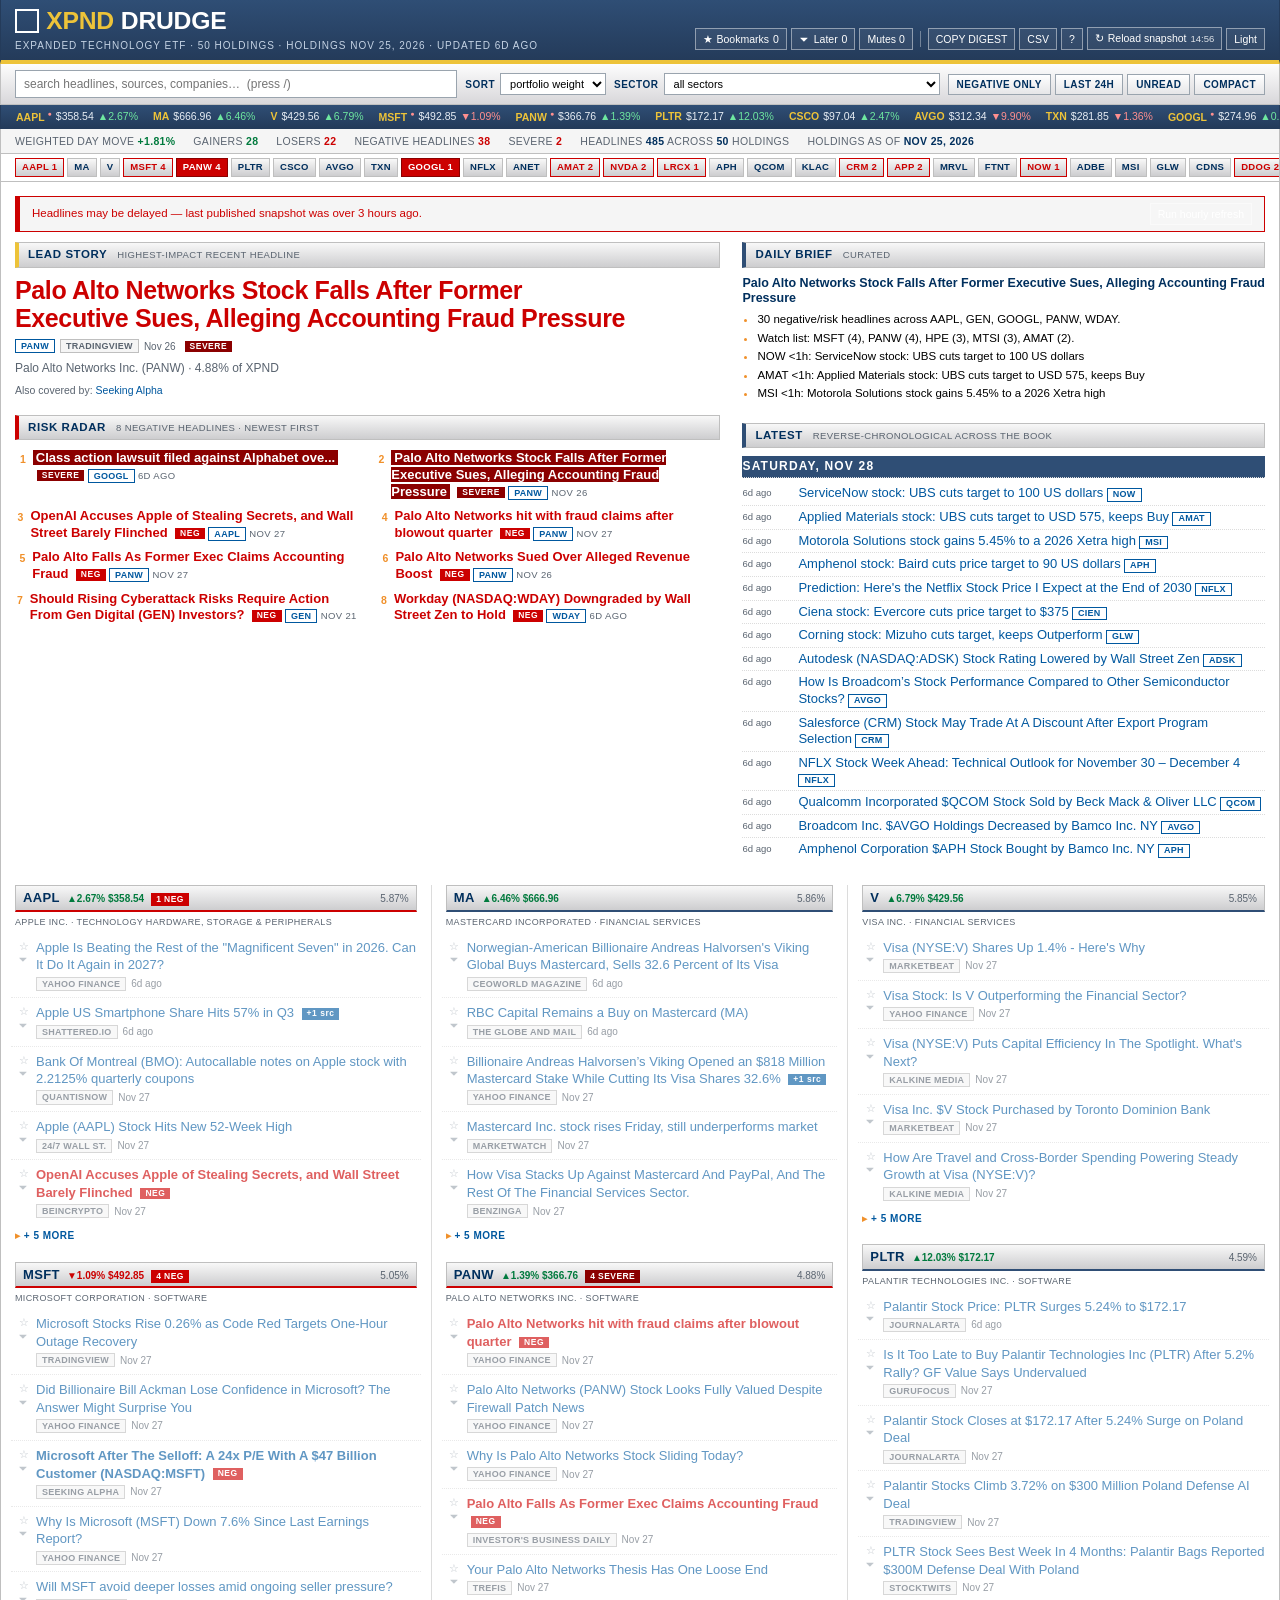
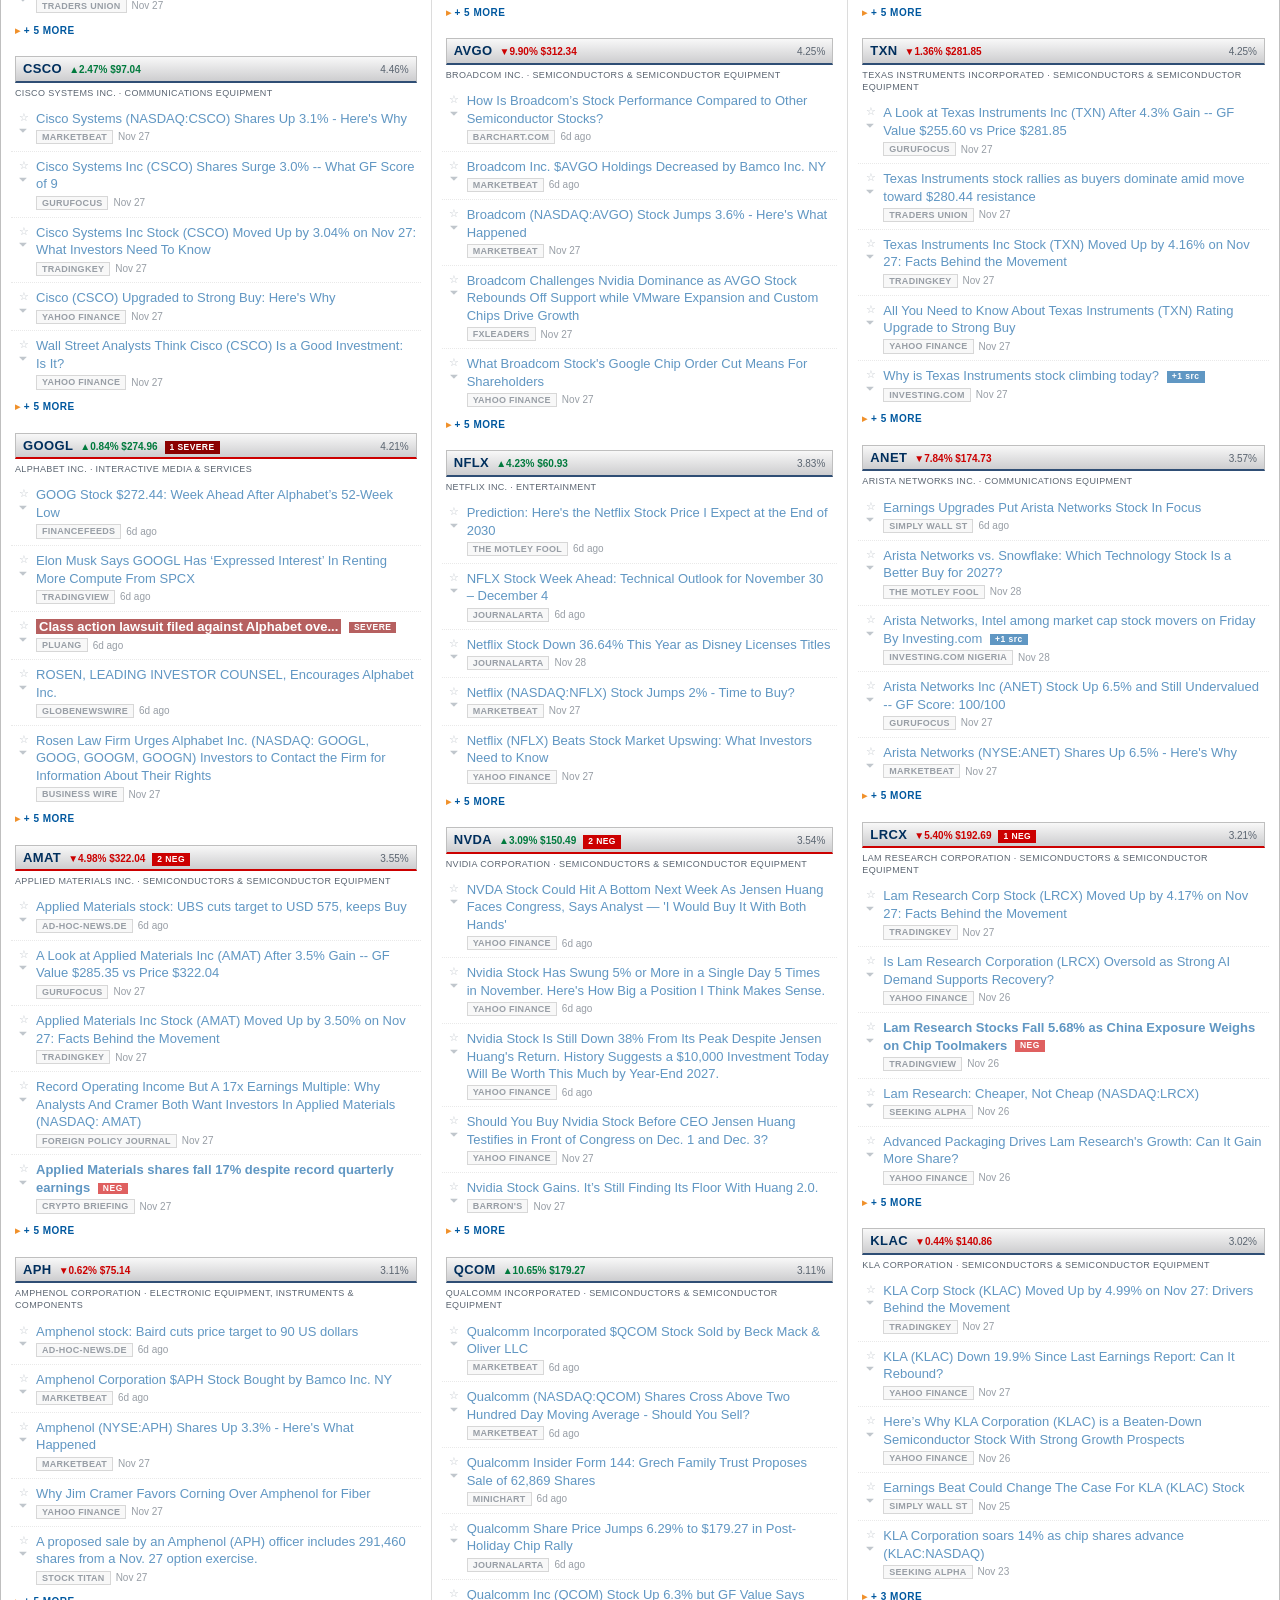
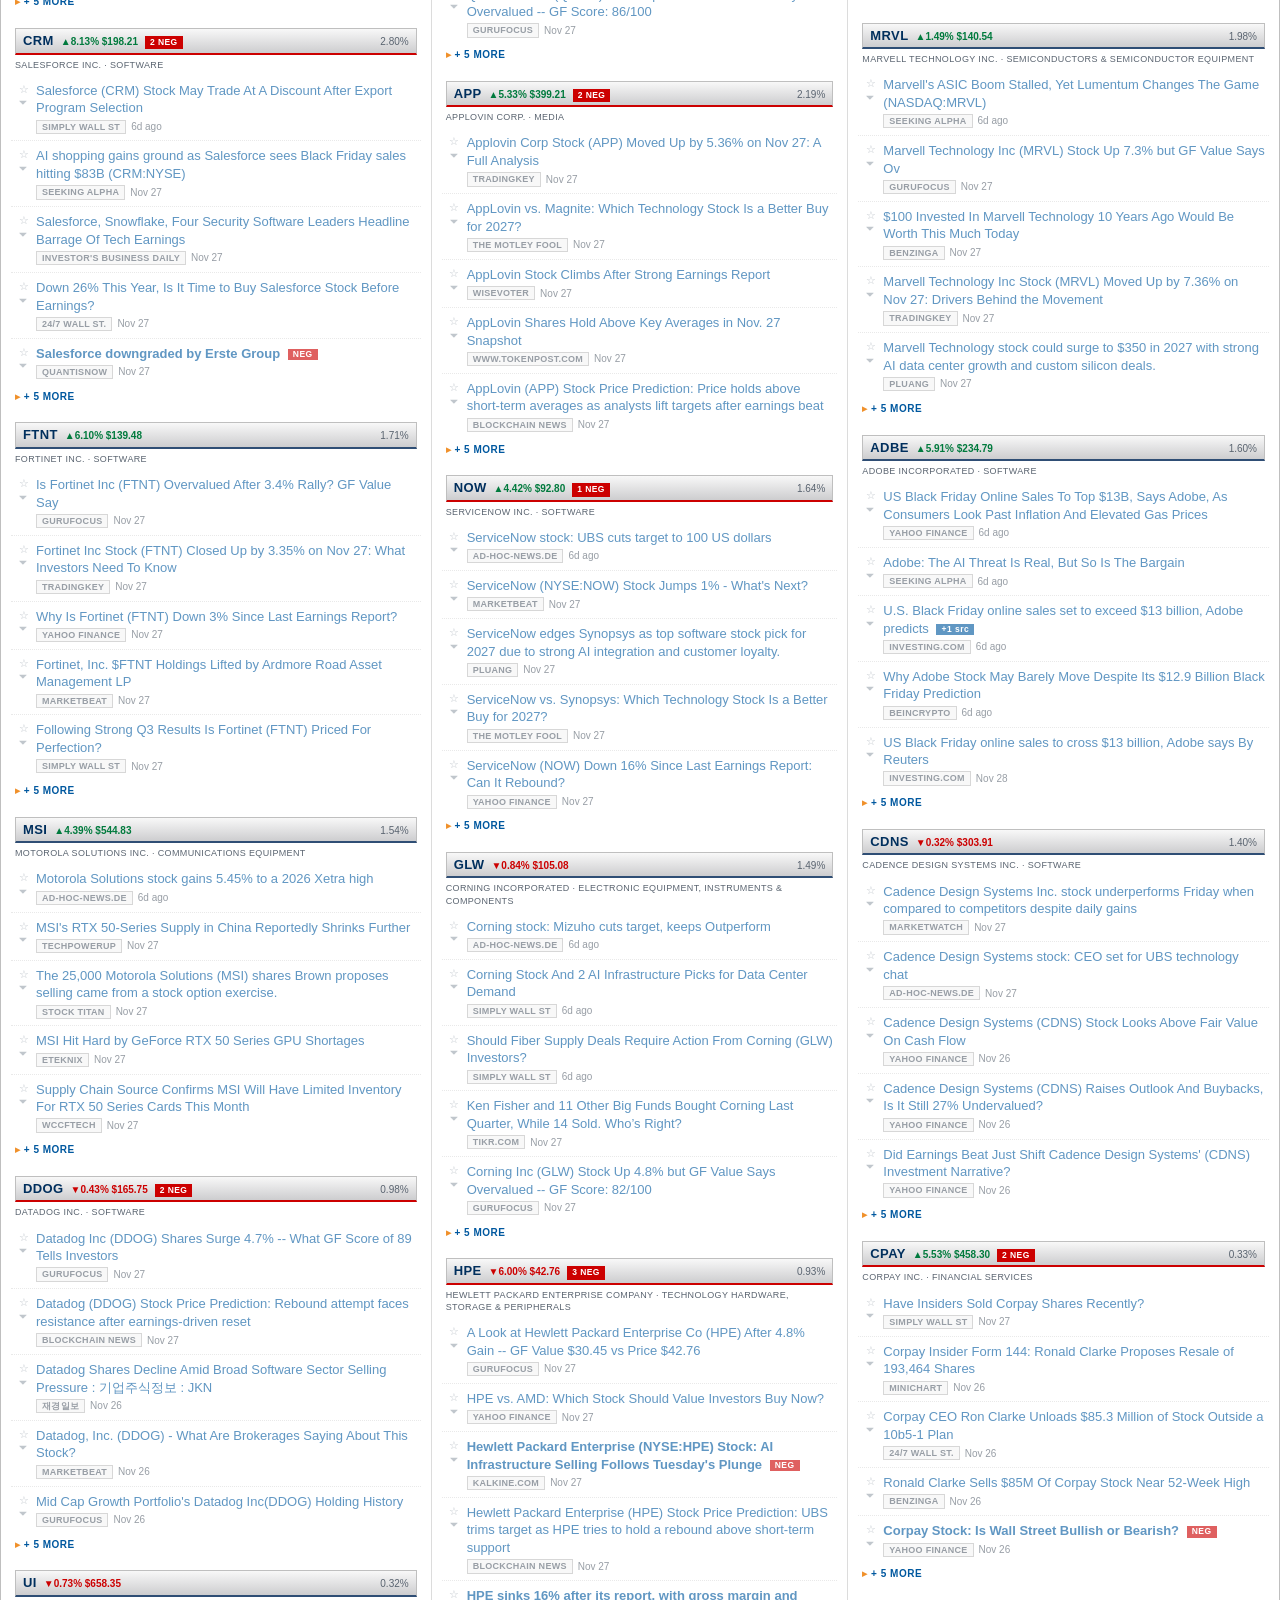
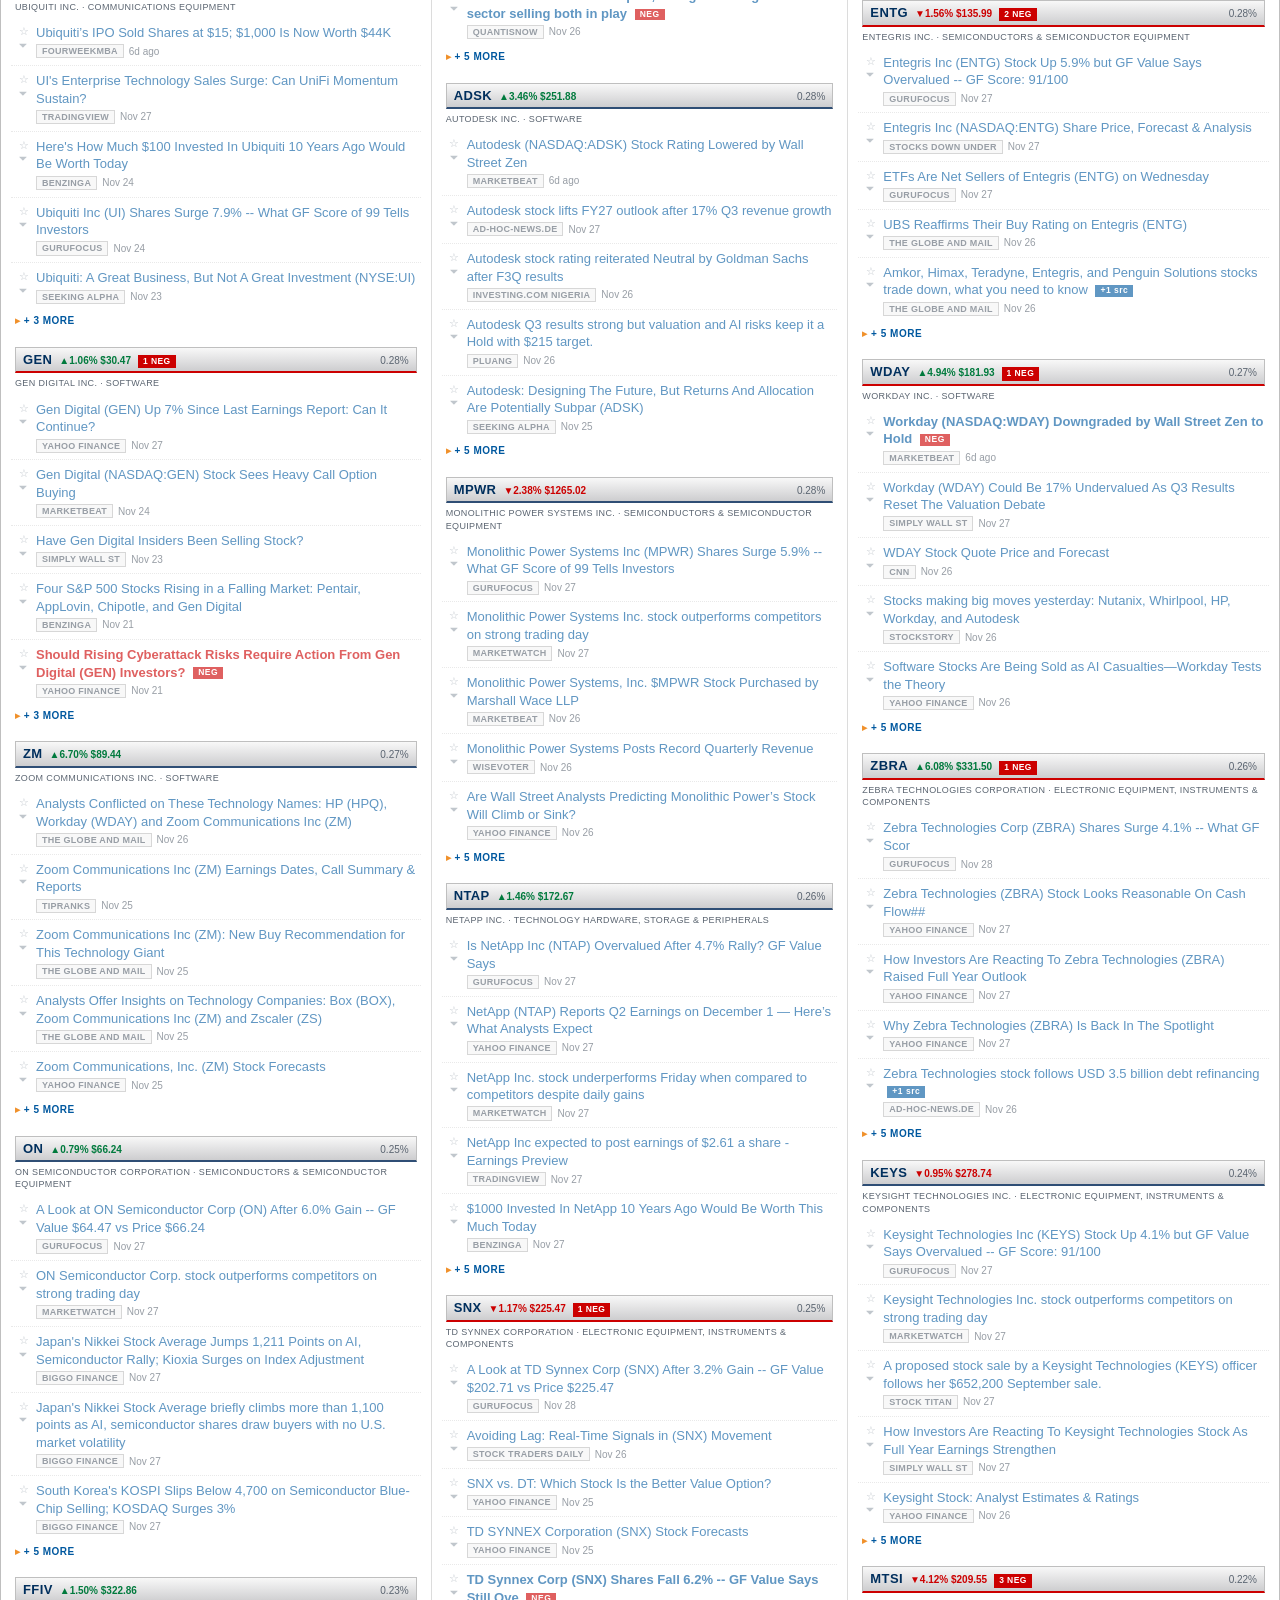
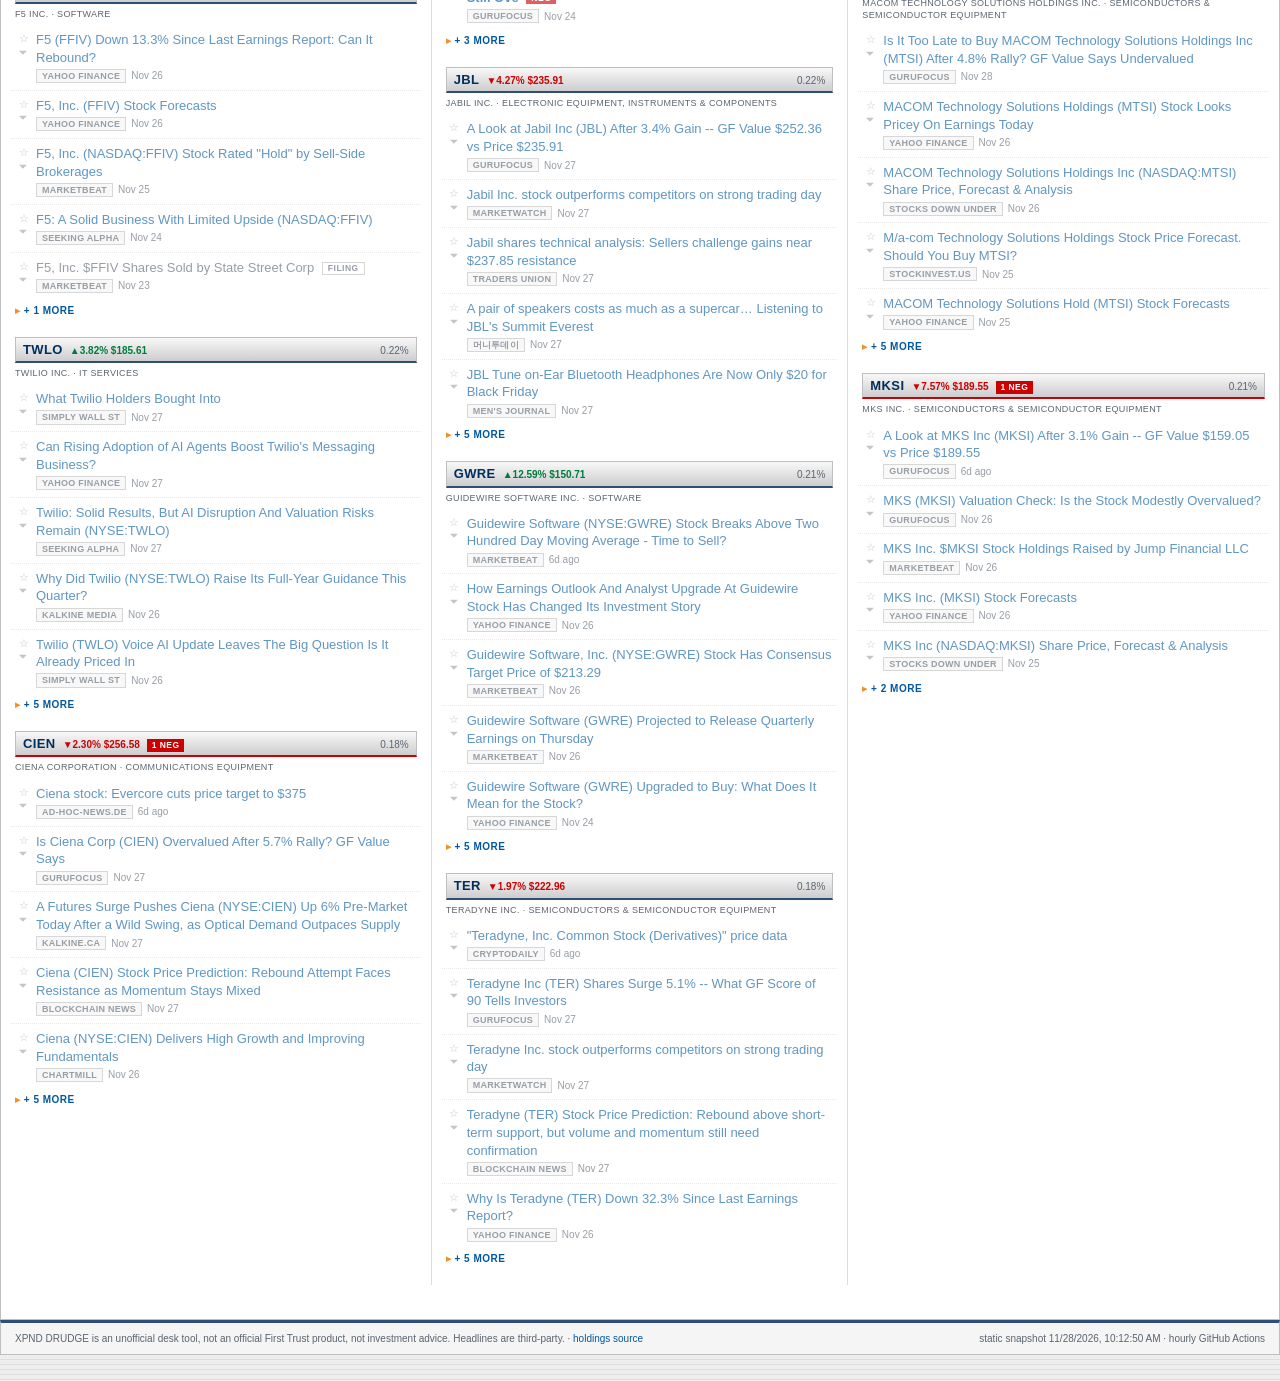
<file: site/index.html>
<!DOCTYPE html>
<html lang="en" data-theme="light" data-density="comfortable">
<head>
  <meta charset="UTF-8" />
  <meta name="viewport" content="width=device-width, initial-scale=1" />
  <title>XPND DRUDGE</title>
  <link rel="stylesheet" href="static/style.css" />
  <meta name="theme-color" content="#2f4e75" />
  <link rel="icon" href="data:image/svg+xml,<svg xmlns='http://www.w3.org/2000/svg' viewBox='0 0 32 32'><rect fill='%232f4e75' width='32' height='32'/><rect fill='%23edc339' y='27' width='32' height='5'/><text x='16' y='22' text-anchor='middle' fill='%23ffffff' font-size='16' font-family='Arial,Helvetica,sans-serif' font-weight='700'>X</text></svg>" />
</head>
<body>
  <a class="skip-link" href="#columns">Skip to company sections</a>

  <div class="sticky-top">
    <header class="site-header">
      <div class="header-row">
        <button type="button" class="masthead" id="btn-home" title="Back to home view">
          <span class="logo"><span class="siren">XPND</span> DRUDGE</span>
          <span class="tagline" id="tagline">expanded technology etf · loading</span>
        </button>
        <div class="toolbar">
          <button type="button" class="tool-btn" id="btn-bookmarks" aria-label="Bookmarks">★ <span class="tool-label">Bookmarks</span> <span data-count="bookmarks">0</span></button>
          <button type="button" class="tool-btn" id="btn-queue" aria-label="Read later">⏷ <span class="tool-label">Later</span> <span data-count="queue">0</span></button>
          <button type="button" class="tool-btn" id="btn-mutes" aria-label="Manage mutes">Mutes <span data-count="mutes">0</span></button>
          <span class="tool-sep" aria-hidden="true"></span>
          <button type="button" class="tool-btn" id="btn-digest" aria-label="Copy risk digest">COPY DIGEST</button>
          <button type="button" class="tool-btn" id="btn-csv" aria-label="Download alerts CSV">CSV</button>
          <button type="button" class="tool-btn" id="btn-help" aria-label="Keyboard shortcuts">?</button>
          <button type="button" class="tool-btn" id="btn-refresh" aria-label="Refresh news" title="Refresh news">↻ <span class="tool-label" id="refresh-label">Refresh news</span> <span id="refresh-countdown"></span></button>
          <button type="button" class="tool-btn" id="btn-theme" aria-label="Theme: light. Switch to dark." title="Currently light. Click to switch.">Light</button>
        </div>
      </div>

      <div class="control-row">
        <input
          id="search"
          type="search"
          placeholder="search headlines, sources, companies…  (press /)"
          autocomplete="off"
          aria-label="Search headlines"
        />
        <label class="ctl">
          <span>sort</span>
          <select id="sort" aria-label="Sort companies">
            <option value="weight">portfolio weight</option>
            <option value="recent">newest news</option>
            <option value="negative">most negative</option>
            <option value="move">biggest mover</option>
            <option value="alpha">ticker A–Z</option>
          </select>
        </label>
        <label class="ctl">
          <span>sector</span>
          <select id="sector" aria-label="Filter by sector">
            <option value="">all sectors</option>
          </select>
        </label>
        <div class="chips" role="group" aria-label="Filters">
          <button type="button" class="chip" data-filter="neg">negative only</button>
          <button type="button" class="chip" data-filter="24h">last 24h</button>
          <button type="button" class="chip" data-filter="unread">unread</button>
          <button type="button" class="chip" id="btn-density">compact</button>
        </div>
      </div>
    </header>

    <div id="ticker" class="ticker-bar" hidden role="region" aria-label="XPND quotes"></div>
    <div id="summary" class="summary-bar" hidden></div>
    <nav id="index-strip" class="index-strip" aria-label="Jump to company" hidden></nav>
  </div>

  <main class="main">
    <div id="banners" aria-live="polite"></div>

    <div id="skeleton" class="skeleton" aria-hidden="true">
      <div class="sk-block sk-lg"></div>
      <div class="sk-cols">
        <div><div class="sk-block"></div><div class="sk-block"></div><div class="sk-block"></div></div>
        <div><div class="sk-block"></div><div class="sk-block"></div><div class="sk-block"></div></div>
        <div><div class="sk-block"></div><div class="sk-block"></div><div class="sk-block"></div></div>
      </div>
    </div>

    <p id="status" class="status" role="status" aria-live="polite">Loading headlines…</p>

    <div id="home-view" hidden>
      <div class="top-grid">
        <div class="top-main">
          <section id="lead-story" class="panel" hidden></section>
          <section id="trending" class="panel" hidden></section>
        </div>
        <div class="top-side">
          <section id="daily-brief" class="panel" hidden></section>
          <section id="latest" class="panel" hidden></section>
        </div>
      </div>
      <div id="columns" class="columns"></div>
    </div>

    <div id="list-view" hidden></div>
  </main>

  <footer class="site-footer">
    <span id="footer-left">
      XPND DRUDGE is an unofficial desk tool, not an official First Trust product, not investment advice. Headlines are third-party.
      · <a href="https://www.ftportfolios.com/Retail/Etf/EtfHoldings.aspx?Ticker=XPND" target="_blank" rel="noopener">holdings source</a>
    </span>
    <span id="footer-right"></span>
  </footer>

  <div id="hover-card" class="hover-card" hidden></div>
  <div id="toasts" class="toasts" aria-live="polite"></div>

  <div id="mutes-modal" class="modal" hidden>
    <div class="modal-card" role="dialog" aria-modal="true" aria-label="Manage mutes">
      <header class="modal-head">
        <h2>Manage mutes</h2>
        <button type="button" id="btn-close-mutes" class="tool-btn" aria-label="Close">✕</button>
      </header>
      <div id="mutes-body" class="modal-body"></div>
      <footer class="modal-foot">
        <button type="button" id="btn-restore-all" class="tool-btn">Restore all</button>
      </footer>
    </div>
  </div>

  <div id="help-modal" class="modal" hidden>
    <div class="modal-card" role="dialog" aria-modal="true" aria-label="Keyboard shortcuts">
      <header class="modal-head">
        <h2>Keyboard shortcuts</h2>
        <button type="button" id="btn-close-help" class="tool-btn" aria-label="Close">✕</button>
      </header>
      <div class="modal-body">
        <div class="kbd-row"><kbd>/</kbd><span>focus search</span></div>
        <div class="kbd-row"><kbd>r</kbd><span id="help-refresh">reload published snapshot</span></div>
        <div class="kbd-row"><kbd>t</kbd><span>toggle dark / light</span></div>
        <div class="kbd-row"><kbd>n</kbd><span>negative headlines only</span></div>
        <div class="kbd-row"><kbd>h</kbd><span>last 24 hours only</span></div>
        <div class="kbd-row"><kbd>u</kbd><span>unread only</span></div>
        <div class="kbd-row"><kbd>b</kbd><span>bookmarks view</span></div>
        <div class="kbd-row"><kbd>l</kbd><span>read-later view</span></div>
        <div class="kbd-row"><kbd>d</kbd><span>copy risk digest</span></div>
        <div class="kbd-row"><kbd>c</kbd><span>toggle compact density</span></div>
        <div class="kbd-row"><kbd>g</kbd><span>back to home view</span></div>
        <div class="kbd-row"><kbd>Esc</kbd><span>close panels / clear search</span></div>
      </div>
    </div>
  </div>

  <script>
    window.XPND_CONFIG = {
      mode: "static",
      basePath: "/xpnd-drudge/",
      dataUrl: "data/dashboard.json",
      csvUrl: "data/alerts.csv",
      workflowUrl: "https://github.com/PNelsonFTP/xpnd-drudge/actions/workflows/refresh-pages.yml"
    };
  </script>
  <script src="static/app.js" defer></script>
</body>
</html>
</file>
<file: site/static/style.css>
/* XPND DRUDGE — styled to the First Trust Portfolios design system.
   Palette sampled from ftportfolios.com:
     banner navy #2F4E75 / #243B5A      gold rule #EDC339
     link blue  #00589F                 heading navy #002F5D
     orange bullet #F0902A              silver header #F8F8F8 -> #CDCDCF
     panels #F5F5F5 / #EFEFEF           rules #BFBFBF / #C0C0C0
     Arial, Helvetica, sans-serif throughout                                  */

:root {
  --font-sans: Arial, Helvetica, sans-serif;
  --font-num: "Helvetica Neue", Arial, Helvetica, sans-serif;

  /* First Trust brand */
  --ft-navy: #2f4e75;
  --ft-navy-dark: #243b5a;
  --ft-navy-deep: #002f5d;
  --ft-gold: #edc339;
  --ft-orange: #f0902a;
  --ft-blue: #00589f;
  --ft-silver-top: #f8f8f8;
  --ft-silver-bot: #cdcdcf;
  --ft-menu-top: #fdfdfd;
  --ft-menu-bot: #d8d7da;

  /* Surfaces */
  --color-bg: #ffffff;
  --color-surface: #f5f5f5;
  --color-surface-2: #efefef;
  --color-fg: #000000;
  --color-muted: #5a6470;
  --color-line: #bfbfbf;
  --color-line-soft: #dcdcdc;
  /* bg-stripes.gif is a 14x15 tile: #eeeeee with a 1px #dddddd rule every 5px */
  --page-bg: #eeeeee;
  --page-stripe: repeating-linear-gradient(
    180deg,
    #eeeeee 0 4px,
    #dddddd 4px 5px
  );

  /* Semantics */
  --color-link: var(--ft-blue);
  --color-visited: #5a3f96;
  --color-siren: #cc0000;
  --color-severe: #8b0000;
  --color-accent: var(--ft-blue);
  --color-up: #007a3d;
  --color-down: #cc0000;

  --row-pad: 6px;
  --hl-size: 13px;
  --shell-max: 1500px;
}

[data-theme="dark"] {
  color-scheme: dark;
  --color-bg: #0e1b2a;
  --color-surface: #16273a;
  --color-surface-2: #1d3149;
  --color-fg: #e8eef5;
  --color-muted: #93a6b9;
  --color-line: #2b425e;
  --color-line-soft: #223549;
  --page-bg: #0a1522;
  --page-stripe: repeating-linear-gradient(
    180deg,
    #0a1522 0 4px,
    #0d1a29 4px 5px
  );
  --ft-silver-top: #22374f;
  --ft-silver-bot: #16273a;
  --ft-menu-top: #1d3149;
  --ft-menu-bot: #142334;
  --color-link: #6fb3e8;
  --color-visited: #b39ae0;
  --color-siren: #ff4d4d;
  --color-severe: #ff7a29;
  --color-up: #35c26b;
  --color-down: #ff4d4d;
}

[data-density="compact"] {
  --row-pad: 3px;
  --hl-size: 12px;
}

* { box-sizing: border-box; }

html { scroll-behavior: smooth; }

html, body {
  margin: 0;
  padding: 0;
  background-color: var(--page-bg);
  background-image: var(--page-stripe);
  color: var(--color-fg);
  font-family: var(--font-sans);
  font-size: 13px;
  line-height: 1.35;
  -webkit-font-smoothing: antialiased;
}

a { color: var(--color-link); text-decoration: none; }
a:hover { text-decoration: underline; }

::selection { background: var(--ft-navy); color: #fff; }

button { font: inherit; color: inherit; background: none; border: 0; cursor: pointer; }

:focus-visible { outline: 2px solid var(--ft-orange); outline-offset: 1px; }

.siren { color: var(--color-siren); }

.skip-link {
  position: absolute;
  left: -9999px;
  top: 0;
  background: var(--ft-navy);
  color: #fff;
  padding: 8px 12px;
  z-index: 100;
}

.skip-link:focus { left: 8px; top: 8px; }

/* ---------- sticky chrome ---------- */
.sticky-top {
  position: sticky;
  top: 0;
  z-index: 40;
  background-color: var(--page-bg);
  background-image: var(--page-stripe);
}

/* Navy banner with the gold rule underneath — First Trust masthead */
.header-row {
  display: flex;
  align-items: flex-end;
  justify-content: space-between;
  gap: 12px;
  padding: 9px 14px 8px;
  max-width: var(--shell-max);
  margin: 0 auto;
  background: linear-gradient(180deg, var(--ft-navy) 0%, var(--ft-navy-dark) 100%);
  border-bottom: 4px solid var(--ft-gold);
  border-left: 1px solid var(--ft-navy-dark);
  border-right: 1px solid var(--ft-navy-dark);
}

.masthead {
  display: flex;
  flex-direction: column;
  align-items: flex-start;
  text-align: left;
  padding: 0;
}

.logo {
  display: inline-flex;
  align-items: center;
  gap: 7px;
  font-weight: 700;
  letter-spacing: -0.01em;
  line-height: 1;
  font-size: clamp(1.35rem, 3.4vw, 1.9rem);
  color: #ffffff;
}

/* Outlined square echoing the First Trust logo mark */
.logo::before {
  content: "";
  width: 0.82em;
  height: 0.82em;
  border: 2px solid #ffffff;
  flex: none;
}

.logo .siren { color: var(--ft-gold); }

.tagline {
  margin-top: 5px;
  font-size: 10px;
  text-transform: uppercase;
  letter-spacing: 0.1em;
  color: #c5d3e4;
}

.toolbar {
  display: flex;
  align-items: center;
  gap: 4px;
  flex-wrap: wrap;
  justify-content: flex-end;
  padding-bottom: 2px;
}

.tool-sep {
  width: 1px;
  height: 16px;
  background: rgba(255, 255, 255, 0.35);
  margin: 0 3px;
}

.tool-btn {
  font-size: 10.5px;
  padding: 3px 7px;
  border: 1px solid rgba(255, 255, 255, 0.45);
  color: #ffffff;
  background: rgba(255, 255, 255, 0.06);
  white-space: nowrap;
}

.tool-btn:hover,
.tool-btn.active {
  color: var(--ft-navy-dark);
  background: var(--ft-gold);
  border-color: var(--ft-gold);
}

#refresh-countdown { font-size: 9.5px; opacity: 0.85; }

.tool-label { margin: 0 1px; }

/* Silver menu bar, matching .menu_silver */
.control-row {
  display: flex;
  align-items: center;
  gap: 8px;
  flex-wrap: wrap;
  padding: 6px 14px;
  max-width: var(--shell-max);
  margin: 0 auto;
  background: linear-gradient(180deg, var(--ft-menu-top) 0%, var(--ft-menu-bot) 100%);
  border: 1px solid #c0c0c0;
  border-top: 0;
}

[data-theme="dark"] .control-row { border-color: var(--color-line); }

#search {
  flex: 1 1 240px;
  min-width: 180px;
  background: #ffffff;
  border: 1px solid #9aa4ae;
  color: var(--color-fg);
  padding: 5px 8px;
  font: inherit;
  font-size: 12px;
  outline: none;
}

[data-theme="dark"] #search {
  background: var(--color-bg);
  border-color: var(--color-line);
}

#search:focus { border-color: var(--ft-blue); }

.ctl {
  display: inline-flex;
  align-items: center;
  gap: 5px;
  font-size: 10px;
  text-transform: uppercase;
  letter-spacing: 0.05em;
  color: var(--ft-navy-deep);
  font-weight: 700;
}

[data-theme="dark"] .ctl { color: var(--color-muted); }

.ctl select {
  font: inherit;
  font-size: 11px;
  text-transform: none;
  letter-spacing: 0;
  font-weight: 400;
  background: #ffffff;
  color: var(--color-fg);
  border: 1px solid #9aa4ae;
  padding: 3px 5px;
}

[data-theme="dark"] .ctl select {
  background: var(--color-bg);
  border-color: var(--color-line);
}

.chips { display: flex; gap: 4px; flex-wrap: wrap; }

.chip {
  font-size: 10px;
  font-weight: 700;
  text-transform: uppercase;
  letter-spacing: 0.04em;
  padding: 3px 8px;
  border: 1px solid #9aa4ae;
  background: linear-gradient(180deg, #ffffff 0%, #e6e6e8 100%);
  color: var(--ft-navy-deep);
}

[data-theme="dark"] .chip {
  background: var(--color-surface);
  border-color: var(--color-line);
  color: var(--color-muted);
}

.chip:hover { border-color: var(--ft-blue); color: var(--ft-blue); }

.chip.on {
  background: var(--ft-navy);
  border-color: var(--ft-navy-dark);
  color: #ffffff;
}

/* ---------- ticker ---------- */
.ticker-bar {
  max-width: var(--shell-max);
  margin: 0 auto;
  background: linear-gradient(180deg, var(--ft-navy) 0%, var(--ft-navy-dark) 100%);
  color: #e8eef5;
  border-left: 1px solid var(--ft-navy-dark);
  border-right: 1px solid var(--ft-navy-dark);
  border-bottom: 1px solid var(--ft-navy-dark);
  overflow: hidden;
  white-space: nowrap;
  padding: 0;
}

.ticker-track {
  display: inline-flex;
  width: max-content;
  will-change: transform;
  animation: ticker-scroll var(--ticker-duration, 80s) linear infinite;
}

.ticker-seq {
  display: inline-flex;
  align-items: center;
  padding: 4px 0;
}

.ticker-item {
  display: inline-flex;
  align-items: center;
  flex-shrink: 0;
  gap: 4px;
  margin-right: 15px;
  font-size: 10.5px;
  font-family: var(--font-num);
  font-variant-numeric: tabular-nums;
  color: #e8eef5;
}

.ticker-seq .ticker-item:first-child { margin-left: 15px; }

@keyframes ticker-scroll {
  from { transform: translateX(0); }
  to { transform: translateX(-50%); }
}

@media (hover: hover) {
  .ticker-bar:hover .ticker-track,
  .ticker-bar:focus-within .ticker-track {
    animation-play-state: paused;
  }
}

.ticker-item:hover { text-decoration: none; }
.ticker-item:hover .ticker-sym { text-decoration: underline; }
.ticker-sym { color: var(--ft-gold); font-weight: 700; }
.ticker-up { color: #6ee7a0; }
.ticker-down { color: #ff8f8f; }
.ticker-flat { color: var(--color-muted); }

.ticker-item.has-neg .ticker-sym::after {
  content: "\25CF";
  color: #ff8f8f;
  font-size: 7px;
  margin-left: 3px;
  vertical-align: super;
}

/* ---------- summary + index ---------- */
.summary-bar {
  display: flex;
  flex-wrap: wrap;
  gap: 5px 18px;
  align-items: center;
  padding: 5px 14px;
  max-width: var(--shell-max);
  margin: 0 auto;
  background: var(--color-surface);
  border: 1px solid var(--color-line);
  border-top: 0;
  font-size: 10.5px;
  text-transform: uppercase;
  letter-spacing: 0.03em;
  color: var(--color-muted);
}

.summary-item strong {
  color: var(--ft-navy-deep);
  font-weight: 700;
  font-variant-numeric: tabular-nums;
}

[data-theme="dark"] .summary-item strong { color: var(--color-fg); }

.summary-item.up strong { color: var(--color-up); }
.summary-item.down strong { color: var(--color-down); }
.summary-item.risk strong { color: var(--color-siren); }

.index-strip {
  display: flex;
  gap: 3px;
  overflow-x: auto;
  padding: 4px 14px;
  max-width: var(--shell-max);
  margin: 0 auto;
  background: var(--color-bg);
  border: 1px solid var(--color-line);
  border-top: 0;
  scrollbar-width: none;
}

.index-strip::-webkit-scrollbar { display: none; }

.index-chip {
  font-size: 9.5px;
  font-weight: 700;
  letter-spacing: 0.03em;
  padding: 2px 6px;
  border: 1px solid var(--color-line);
  background: linear-gradient(180deg, var(--ft-silver-top) 0%, var(--ft-silver-bot) 100%);
  color: var(--ft-navy-deep);
  white-space: nowrap;
}

.index-chip:hover {
  text-decoration: none;
  border-color: var(--ft-blue);
  color: var(--ft-blue);
}

[data-theme="dark"] .index-chip { color: var(--color-muted); }

.index-chip.neg { color: var(--color-siren); border-color: var(--color-siren); }
.index-chip.severe {
  background: var(--color-siren);
  border-color: var(--color-severe);
  color: #ffffff;
}

/* ---------- main ---------- */
.main {
  max-width: var(--shell-max);
  margin: 0 auto;
  padding: 14px 14px 34px;
  background: var(--color-bg);
  border: 1px solid var(--color-line);
  border-top: 0;
}

.status { text-align: center; color: var(--color-muted); padding: 20px 12px; margin: 0; }

/* skeleton */
.skeleton { padding: 8px 0 24px; }
.sk-cols { display: grid; grid-template-columns: repeat(3, 1fr); gap: 24px; }
.sk-block {
  height: 92px;
  margin-bottom: 14px;
  background: linear-gradient(90deg, #f2f2f2 25%, #e2e2e4 37%, #f2f2f2 63%);
  background-size: 400% 100%;
  animation: sk 1.4s ease infinite;
}
[data-theme="dark"] .sk-block {
  background: linear-gradient(90deg, var(--color-surface) 25%, var(--color-surface-2) 37%, var(--color-surface) 63%);
  background-size: 400% 100%;
}
.sk-lg { height: 120px; }

@keyframes sk {
  0% { background-position: 100% 50%; }
  100% { background-position: 0 50%; }
}

@media (prefers-reduced-motion: reduce) {
  html { scroll-behavior: auto; }
  .sk-block { animation: none; }
  .ticker-track { animation: none; }
  .ticker-bar {
    overflow-x: auto;
    scrollbar-width: thin;
  }
  .ticker-seq[aria-hidden="true"] { display: none; }
}

.banner {
  border: 1px solid var(--color-siren);
  border-left: 5px solid var(--color-siren);
  background: var(--color-surface);
  color: var(--color-siren);
  padding: 6px 12px;
  margin-bottom: 10px;
  font-size: 11.5px;
  display: flex;
  justify-content: space-between;
  gap: 12px;
  align-items: center;
}

.banner button {
  border: 1px solid currentColor;
  padding: 2px 7px;
  font-size: 10.5px;
}

.banner.info {
  border-color: var(--color-line);
  border-left-color: var(--ft-orange);
  color: var(--color-fg);
}

.banner.holdings {
  border-color: var(--ft-navy);
  border-left-color: var(--ft-gold);
  color: var(--color-fg);
}

.panel { margin-bottom: 18px; }

/* Section headers reuse the LargeSilverHeader treatment from ftportfolios */
.section-head {
  display: flex;
  align-items: baseline;
  gap: 10px;
  flex-wrap: wrap;
  background: linear-gradient(180deg, var(--ft-silver-top) 0%, var(--ft-silver-bot) 100%);
  border: 1px solid var(--color-line);
  border-left: 4px solid var(--ft-navy);
  padding: 4px 9px;
  margin-bottom: 8px;
}

#trending .section-head { border-left-color: var(--color-siren); }
#lead-story .section-head { border-left-color: var(--ft-gold); }

.section-title {
  margin: 0;
  text-transform: uppercase;
  letter-spacing: 0.05em;
  font-size: 11.5px;
  font-weight: 700;
  color: var(--ft-navy-deep);
}

[data-theme="dark"] .section-title { color: var(--color-fg); }

.section-meta {
  font-size: 9.5px;
  color: var(--color-muted);
  text-transform: uppercase;
  letter-spacing: 0.04em;
}

/* ---------- lead + rails ---------- */
.top-grid {
  display: grid;
  grid-template-columns: 1.35fr 1fr;
  gap: 22px;
  align-items: start;
}

.top-main, .top-side { display: flex; flex-direction: column; }

.lead-title {
  font-size: clamp(18px, 2.2vw, 25px);
  font-weight: 700;
  letter-spacing: -0.015em;
  line-height: 1.15;
  margin: 0 0 6px;
  text-wrap: balance;
}

.lead-title a { color: var(--ft-navy-deep); }
[data-theme="dark"] .lead-title a { color: var(--color-fg); }
.lead-title.neg a { color: var(--color-siren); }

.lead-snippet { font-size: 12px; color: var(--color-muted); margin: 7px 0 0; }

.also-covered { margin-top: 6px; font-size: 10.5px; color: var(--color-muted); }

.latest-list, .trending-list, .brief-bullets { margin: 0; padding: 0; }
.latest-list { list-style: none; }

.latest-list li {
  display: flex;
  gap: 8px;
  padding: 3px 0;
  font-size: 12px;
  line-height: 1.28;
  border-bottom: 1px dotted var(--color-line-soft);
}

.latest-list li:last-child { border-bottom: 0; }

.latest-ago {
  flex: 0 0 48px;
  font-size: 9.5px;
  color: var(--color-muted);
  padding-top: 2px;
  font-variant-numeric: tabular-nums;
}

.day-divider {
  font-size: 9px;
  font-weight: 700;
  text-transform: uppercase;
  letter-spacing: 0.1em;
  color: #ffffff;
  background: var(--ft-navy);
  padding: 2px 7px;
  margin: 8px 0 4px;
  border: 0;
}

.day-divider:first-child { margin-top: 0; }

.trending-list {
  list-style: none;
  display: grid;
  grid-template-columns: 1fr 1fr;
  gap: 4px 20px;
}

.trending-list li {
  display: flex;
  gap: 7px;
  font-size: 12px;
  padding: 2px 0;
}

.trending-num {
  width: 15px;
  text-align: right;
  color: var(--ft-orange);
  font-size: 10.5px;
  font-weight: 700;
  padding-top: 2px;
}

.brief-headline {
  font-weight: 700;
  font-size: 12.5px;
  margin-bottom: 5px;
  line-height: 1.25;
  color: var(--ft-navy-deep);
}

[data-theme="dark"] .brief-headline { color: var(--color-fg); }

.brief-bullets { padding-left: 15px; font-size: 11.5px; }
.brief-bullets li { margin-bottom: 3px; }
.brief-bullets li::marker { color: var(--ft-orange); }

/* ---------- company columns ---------- */
.columns { display: grid; grid-template-columns: repeat(3, 1fr); gap: 0; margin-top: 6px; }
.columns.single { grid-template-columns: 1fr; }
.columns.single .col { border-right: 0; padding: 0; }

.empty-page {
  grid-column: 1 / -1;
  text-align: center;
  padding: 40px 16px;
}

.col { padding: 0 14px; border-right: 1px solid var(--color-line-soft); }
.col:first-child { padding-left: 0; }
.col:last-child { border-right: 0; padding-right: 0; }

.company { margin-bottom: 18px; scroll-margin-top: 210px; }

.company.flash { animation: flash 1.1s ease; }

@keyframes flash {
  0%, 100% { background: transparent; }
  25% { background: #fdf3d6; }
}

.company-head {
  display: flex;
  flex-wrap: wrap;
  align-items: baseline;
  gap: 4px 7px;
  background: linear-gradient(180deg, var(--ft-silver-top) 0%, var(--ft-silver-bot) 100%);
  border: 1px solid var(--color-line);
  border-bottom: 2px solid var(--ft-navy);
  padding: 3px 7px;
  margin-bottom: 4px;
}

.company.has-neg .company-head { border-bottom-color: var(--color-siren); }

.company-ticker {
  font-weight: 700;
  letter-spacing: 0.03em;
  font-size: 13px;
  color: var(--ft-navy-deep);
}

[data-theme="dark"] .company-ticker { color: var(--color-fg); }

.company-name { font-size: 11px; color: var(--color-muted); }

.company-quote {
  font-size: 10px;
  font-weight: 700;
  font-variant-numeric: tabular-nums;
}

.company-quote.up { color: var(--color-up); }
.company-quote.down { color: var(--color-down); }

.company-weight {
  margin-left: auto;
  font-size: 10px;
  color: var(--color-muted);
  font-variant-numeric: tabular-nums;
}

.company-sector {
  font-size: 9px;
  color: var(--color-muted);
  text-transform: uppercase;
  letter-spacing: 0.04em;
  margin: 0 0 5px;
}

.company-head .mute-btn { opacity: 0; }
.company:hover .company-head .mute-btn,
.company:focus-within .company-head .mute-btn { opacity: 1; }

.badge-neg {
  display: inline-block;
  background: var(--color-siren);
  color: #fff;
  font-size: 8.5px;
  font-weight: 700;
  padding: 1px 5px;
  letter-spacing: 0.05em;
}

.badge-neg.severe { background: var(--color-severe); }

.show-more {
  font-size: 10px;
  font-weight: 700;
  text-transform: uppercase;
  letter-spacing: 0.05em;
  color: var(--ft-blue);
  padding: 4px 0 0;
}

.show-more::before { content: "\25B8  "; color: var(--ft-orange); }

/* ---------- headlines ---------- */
.headline {
  display: flex;
  gap: 4px;
  padding: var(--row-pad) 4px;
  margin: 0 -4px;
  border-bottom: 1px dotted var(--color-line-soft);
}

.headline:last-of-type { border-bottom: 0; }
.headline:hover { background: var(--color-surface); }
.headline.stale { opacity: 0.62; }

.hl-actions { display: flex; flex-direction: column; padding-top: 1px; }

.hl-actions button { font-size: 10.5px; color: #9aa4ae; padding: 0 3px; line-height: 1.3; }
.hl-actions button:hover { color: var(--ft-blue); }
.hl-actions button.on-star { color: var(--ft-orange); }
.hl-actions button.on-queue { color: var(--ft-blue); }

.hl-body { flex: 1; min-width: 0; }

.hl-title {
  font-size: var(--hl-size);
  font-weight: 400;
  line-height: 1.28;
  color: var(--color-link);
}

.hl-title:visited { color: var(--color-visited); }

.hl-title.watch { font-weight: 700; }

.hl-title.elevated,
.hl-title.critical {
  color: var(--color-siren);
  font-weight: 700;
}

.hl-title.severe {
  color: #ffffff;
  background: var(--color-severe);
  font-weight: 700;
  padding: 0 3px;
}

.headline.read .hl-title { color: var(--color-muted); font-weight: 400; }
.headline.read .hl-title.elevated,
.headline.read .hl-title.critical,
.headline.read .hl-title.severe { opacity: 0.7; }

.hl-meta {
  margin-top: 2px;
  display: flex;
  flex-wrap: wrap;
  align-items: center;
  gap: 5px;
  font-size: 10px;
  color: var(--color-muted);
}

.source-badge {
  display: inline-block;
  text-transform: uppercase;
  letter-spacing: 0.03em;
  border: 1px solid var(--color-line);
  background: var(--color-surface);
  padding: 0 5px;
  font-size: 9px;
  font-weight: 700;
  color: var(--color-muted);
}

.source-badge.tickerchip {
  border-color: var(--ft-blue);
  color: var(--ft-blue);
  background: transparent;
}

.new-badge,
.neg-badge,
.src-badge,
.filing-badge {
  display: inline-block;
  margin-left: 4px;
  padding: 0 5px;
  font-size: 8.5px;
  font-weight: 700;
  letter-spacing: 0.06em;
  vertical-align: middle;
}

/* NEW uses the First Trust orange bullet colour; red stays reserved for risk */
.new-badge { padding: 0 2px; color: var(--ft-orange); }
.new-badge::before { content: "\25CF "; font-size: 6px; vertical-align: middle; }
.neg-badge { background: var(--color-siren); color: #fff; }
.neg-badge.severe { background: var(--color-severe); }
.src-badge { background: var(--ft-blue); color: #fff; }
.filing-badge { border: 1px solid var(--color-line); color: var(--color-muted); }

.headline.lowval .hl-title { color: var(--color-muted); font-weight: 400; }

.mute-btn {
  opacity: 0;
  text-decoration: underline;
  color: var(--color-muted);
  font-size: 10px;
}

.headline:hover .mute-btn,
.headline:focus-within .mute-btn { opacity: 1; }
.mute-btn:hover { color: var(--color-siren); }

.empty { font-size: 11px; color: var(--color-muted); font-style: italic; }

/* ---------- saved views ---------- */
.list-view-wrap { max-width: 780px; margin: 0 auto; }
.list-sub { font-size: 10.5px; color: var(--color-muted); margin: -2px 0 12px; }

/* ---------- hover card ---------- */
.hover-card {
  position: fixed;
  z-index: 50;
  width: 340px;
  max-width: calc(100vw - 16px);
  border: 1px solid var(--color-line);
  border-top: 3px solid var(--ft-navy);
  box-shadow: 0 8px 22px rgba(0, 0, 0, 0.28);
  background: #ffffff;
  padding: 10px;
}

[data-theme="dark"] .hover-card { background: var(--color-surface-2); }

.hover-card h4 { margin: 5px 0; font-size: 13px; line-height: 1.25; color: var(--ft-navy-deep); }
[data-theme="dark"] .hover-card h4 { color: var(--color-fg); }
.hover-card p { margin: 0; font-size: 11px; color: var(--color-muted); }
.hover-card .read-link { display: inline-block; margin-top: 7px; font-size: 11px; font-weight: 700; }

/* ---------- modals ---------- */
.modal {
  position: fixed;
  inset: 0;
  background: rgba(15, 27, 42, 0.55);
  z-index: 60;
  display: flex;
  align-items: center;
  justify-content: center;
  padding: 16px;
}

.modal[hidden] { display: none; }

.modal-card {
  width: min(480px, 100%);
  background: var(--color-bg);
  border: 1px solid var(--color-line);
  max-height: 82vh;
  overflow: auto;
}

.modal-head, .modal-foot {
  display: flex;
  align-items: center;
  justify-content: space-between;
  padding: 8px 12px;
  background: linear-gradient(180deg, var(--ft-navy) 0%, var(--ft-navy-dark) 100%);
  border-bottom: 3px solid var(--ft-gold);
  position: sticky;
  top: 0;
}

.modal-head h2 {
  margin: 0;
  font-size: 12px;
  text-transform: uppercase;
  letter-spacing: 0.05em;
  color: #ffffff;
}

.modal-foot {
  border-bottom: 0;
  border-top: 1px solid var(--color-line);
  background: var(--color-surface);
  position: static;
}

.modal-foot .tool-btn {
  color: var(--ft-navy-deep);
  border-color: #9aa4ae;
  background: linear-gradient(180deg, #ffffff 0%, #e6e6e8 100%);
}

[data-theme="dark"] .modal-foot .tool-btn {
  color: var(--color-fg);
  background: var(--color-surface-2);
  border-color: var(--color-line);
}

.modal-body { padding: 12px; font-size: 11.5px; }

.mute-group { margin-bottom: 14px; }

.mute-group h3 {
  margin: 0 0 6px;
  font-size: 10px;
  text-transform: uppercase;
  letter-spacing: 0.05em;
  color: var(--ft-navy-deep);
}

[data-theme="dark"] .mute-group h3 { color: var(--color-muted); }

.mute-row {
  display: flex;
  justify-content: space-between;
  gap: 8px;
  padding: 4px 0;
  border-bottom: 1px dotted var(--color-line-soft);
}

.mute-row .tool-btn,
.modal-body .tool-btn {
  color: var(--ft-blue);
  border-color: #9aa4ae;
  background: #fff;
}

[data-theme="dark"] .mute-row .tool-btn,
[data-theme="dark"] .modal-body .tool-btn {
  color: var(--color-link);
  background: var(--color-surface);
  border-color: var(--color-line);
}

.kbd-row {
  display: flex;
  gap: 12px;
  align-items: center;
  padding: 4px 0;
  border-bottom: 1px dotted var(--color-line-soft);
}

.kbd-row:last-child { border-bottom: 0; }

kbd {
  min-width: 32px;
  text-align: center;
  border: 1px solid var(--color-line);
  background: linear-gradient(180deg, var(--ft-silver-top) 0%, var(--ft-silver-bot) 100%);
  padding: 1px 6px;
  font-size: 10.5px;
  font-family: var(--font-sans);
  color: var(--ft-navy-deep);
}

[data-theme="dark"] kbd { color: var(--color-fg); }

/* ---------- toasts ---------- */
.toasts {
  position: fixed;
  right: 14px;
  bottom: 14px;
  z-index: 70;
  display: flex;
  flex-direction: column;
  gap: 6px;
}

.toast {
  background: var(--ft-navy);
  border-left: 4px solid var(--ft-gold);
  color: #ffffff;
  padding: 7px 12px;
  font-size: 11px;
  box-shadow: 0 6px 16px rgba(0, 0, 0, 0.3);
}

/* ---------- footer ---------- */
.site-footer {
  max-width: var(--shell-max);
  margin: 0 auto 26px;
  padding: 9px 14px;
  background: var(--color-surface);
  border: 1px solid var(--color-line);
  border-top: 3px solid var(--ft-navy);
  display: flex;
  justify-content: space-between;
  gap: 12px;
  flex-wrap: wrap;
  font-size: 10px;
  color: var(--color-muted);
}

/* ---------- responsive ---------- */
@media (max-width: 1100px) {
  .top-grid { grid-template-columns: 1fr; gap: 8px; }
  .trending-list { grid-template-columns: 1fr; }
}

/* Phone / narrow: one company column in sort order (JS also collapses). */
@media (max-width: 699px) {
  .header-row {
    flex-direction: column;
    align-items: flex-start;
    padding: 5px 10px 4px;
    gap: 6px;
  }
  .logo { font-size: 1.2rem; }
  .tagline { display: none; }
  .toolbar { justify-content: flex-start; gap: 3px; }
  .tool-label { display: none; }
  .control-row { padding: 4px 10px; gap: 6px; }
  .ticker-bar { padding: 0; }
  .ticker-seq { padding: 2px 0; }
  .summary-bar { padding: 4px 10px; font-size: 9.5px; gap: 4px 12px; }
  .index-strip {
    flex-wrap: nowrap;
    overflow-x: auto;
    -webkit-overflow-scrolling: touch;
    padding: 3px 10px;
  }
  .columns, .sk-cols { grid-template-columns: 1fr; }
  .col { border-right: 0; padding: 0; }
  .company-weight { margin-left: 0; }
  .company { scroll-margin-top: 168px; }
  .hl-actions { flex-direction: row; gap: 6px; }
  .site-footer { margin-bottom: 16px; }
}

/* ---------- print ---------- */
@media print {
  .sticky-top, .toolbar, .control-row, .ticker-bar, .index-strip,
  .hover-card, .toasts, .modal, .hl-actions, .mute-btn, .show-more,
  .skip-link, #banners { display: none !important; }

  html, body { background: #fff; color: #000; font-size: 10pt; }
  .main { max-width: none; padding: 0; border: 0; }
  .columns { grid-template-columns: 1fr 1fr; gap: 0 18px; }
  .col { border: 0; padding: 0 6px; }
  .company { break-inside: avoid; }
  .company-head { background: none; border: 0; border-bottom: 1.5pt solid #000; }
  .section-head { background: none; border: 0; border-bottom: 1.5pt solid #000; }
  .hl-title, .hl-title:visited { color: #000; }
  .hl-title.elevated, .hl-title.critical, .hl-title.severe {
    color: #000;
    background: none;
    text-decoration: underline;
    font-weight: 700;
  }
  .neg-badge, .badge-neg { background: #000; color: #fff; }
  a[href]::after { content: ""; }
}
</file>
